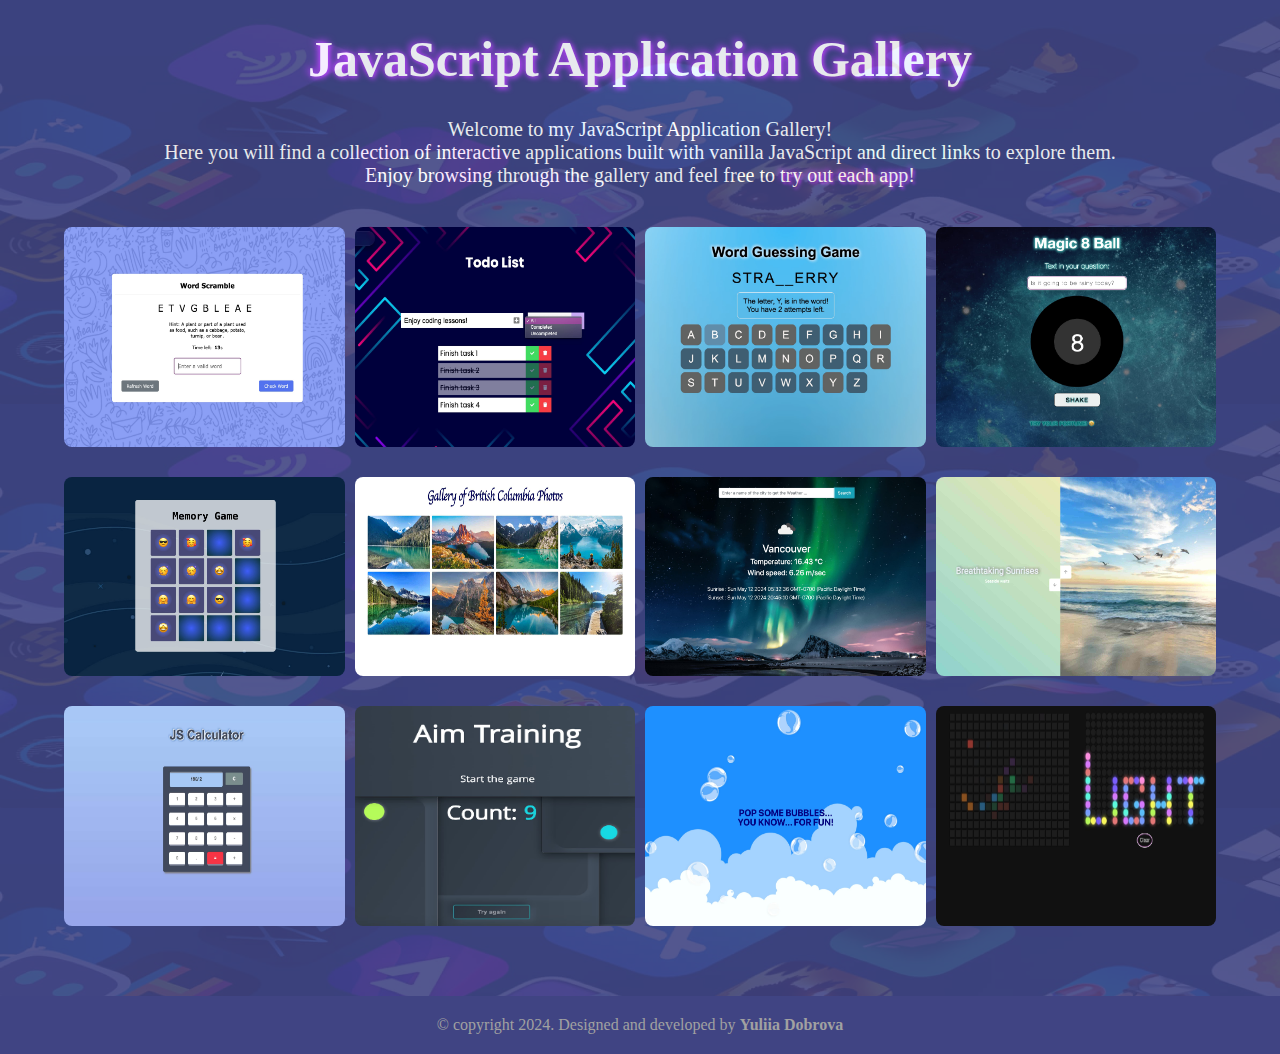
<file: index.html>
<!DOCTYPE html>
<html lang="en">
  <head>
    <meta charset="UTF-8" />
    <meta name="viewport" content="width=device-width, initial-scale=1.0" />
    <title>Small JS Apps</title>
    <link rel="shortcut icon" type="image/icon" href="./favicon.png" />
    <link rel="stylesheet" href="./style.css" />
  </head>

  <body>
    <div class="wrapper">
      <div class="main">
        <h1 class="main-title">JavaScript Application Gallery</h1>
        <p class="main-text">
          Welcome to my JavaScript Application Gallery! <br />Here you will find
          a collection of interactive applications built with vanilla JavaScript
          and direct links to explore them.<br />
          Enjoy browsing through the gallery and feel free to
          <span>try out each app!</span>
        </p>
        <div class="gallery-wrapper">
          <!-- figure-Scramble -->
          <figure class="card">
            <img src="./images/projects-gallery/scramble-game.jpg" />
            <figcaption>
              <h2>Scramble Game</h2>
              <p>
                Unscramble the mixed-up letters to reveal the correct word based
                on the provided hint.
              </p>
            </figcaption>
            <!-- <a
              href="https://dobrova-scramble-game.netlify.app"
              target="_blank"
            ></a> -->
            <a class="navigation-link" href="/scramble/scramble.html"></a>
          </figure>

          <!-- figure-ToDo -->
          <figure class="card">
            <img src="./images/projects-gallery/todo.jpg" />
            <figcaption>
              <h2>ToDo List</h2>
              <p>With a simple tap, add your tasks and set reminders.</p>
            </figcaption>
            <!-- <a
              href="https://dobrova-todo-list.netlify.app/"
              target="_blank"
            ></a> -->
            <a class="navigation-link" href="/todo/todo.html"></a>
          </figure>

          <!-- figure-Guess Word -->
          <figure class="card">
            <img src="./images/projects-gallery/guess.jpg" />
            <figcaption>
              <h2>Word Guess</h2>
              <p>Try and guess the hidden word just in 7 attempts!</p>
            </figcaption>
            <!-- <a
              href="https://dobrova-word-guess.netlify.app"
              target="_blank"
            ></a> -->
            <a class="navigation-link" href="/word-guess/word-guess.html"></a>
          </figure>

          <!-- figure-Magic Ball-->
          <figure class="card">
            <img src="./images/projects-gallery/fortune-ball.jpg" />
            <figcaption>
              <h2>Magic Ball</h2>
              <p>
                Ask any question and get mystical responses to your queries.
              </p>
            </figcaption>
            <!-- <a
            href="https://fortune-magic-ball.netlify.app"
            target="_blank"
            ></a> -->
            <a class="navigation-link" href="/ball/ball.html"></a>
          </figure>

          <!-- figure-Memory Game-->
          <figure class="card">
            <img src="./images/projects-gallery/memory-game.jpg" />
            <figcaption>
              <h2>Memory Game</h2>
              <p>
                Sharpen your memory skills matching pairs of cards with emojis
                by clicking and uncovering them on the screen.
              </p>
            </figcaption>
            <!-- <a
              href="https://dobrova-memory-card.netlify.app/"
              target="_blank"
            ></a> -->
            <a class="navigation-link" href="/memory/memory.html"></a>
          </figure>

          <!-- figure-Image Search-->
          <figure class="card">
            <img src="./images/projects-gallery/pictures-gallery.jpg" />
            <figcaption>
              <h2>Image gallery</h2>
              <p>Gallery with modal window and side arrows to navigate.</p>
            </figcaption>
            <a href="https://image-gallery-bc.netlify.app" target="_blank"></a>
          </figure>

          <!-- figure-Weather -->
          <figure class="card">
            <img src="./images/projects-gallery/weather.jpg" />
            <figcaption>
              <h2>Weather Widget</h2>
              <p>
                Stay updated with real-time weather conditions and forecasts.
              </p>
            </figcaption>
            <a
              href="https://dobrova-weather-info-app.netlify.app"
              target="_blank"
            ></a>
          </figure>

          <!-- figure-Slider -->
          <figure class="card">
            <img src="./images/projects-gallery/slider.jpg" />
            <figcaption>
              <h2>Image slider</h2>
              <p>Slider of sea pictures with the arrows to navigate.</p>
            </figcaption>
            <a href="https://sea-slider.netlify.app/" target="_blank"></a>
          </figure>

          <!-- figure-Calculator -->
          <figure class="card">
            <img src="./images/projects-gallery/calculator.jpg" />
            <figcaption>
              <h2>JS Calculator</h2>
              <p>Perform math operations effortlessly & fast.</p>
            </figcaption>
            <a
              href="https://dobrova-js-calculator.netlify.app/"
              target="_blank"
            ></a>
          </figure>

          <!-- figure-Aim Game-->
          <figure class="card">
            <img src="./images/projects-gallery/aim-game.jpg" />
            <figcaption>
              <h2>Aim Game</h2>
              <p>
                Test your reflexes clicking on dots, which appear on the screen
                and aim for the highest score.
              </p>
            </figcaption>
            <a href="https://aim-game-circles.netlify.app" target="_blank"></a>
          </figure>

          <!-- figure-Bubbles -->
          <figure class="card">
            <img src="./images/projects-gallery/bubbles.jpg" />
            <figcaption>
              <h2>Bubbles POP</h2>
              <p>Animation that allows to pop random bubbles.</p>
            </figcaption>
            <a
              href="https://bubbles-pop-in-clouds.netlify.app"
              target="_blank"
            ></a>
          </figure>

          <!-- figure-Light Boards-->
          <figure class="card">
            <img src="./images/projects-gallery/light-boards.jpg" />
            <figcaption>
              <h2>Light Boards</h2>
              <p>
                Random lights appear and disappear, allowing you to draw
                luminous pictures.
              </p>
            </figcaption>
            <a href="https://magic-boards.netlify.app" target="_blank"></a>
          </figure>
        </div>
      </div>
    </div>

    <!--footer-->
    <div class="footer-wrapper">
      <span class="footer-text">
        &copy; copyright 2024. Designed and developed by

        <a
          href="https://www.linkedin.com/in/yuliia-dobrova/"
          target="_blank"
          class="footer-link"
        >
          Yuliia Dobrova
        </a>
      </span>
    </div>

    <script src="./app.js"></script>
  </body>
</html>
</file>
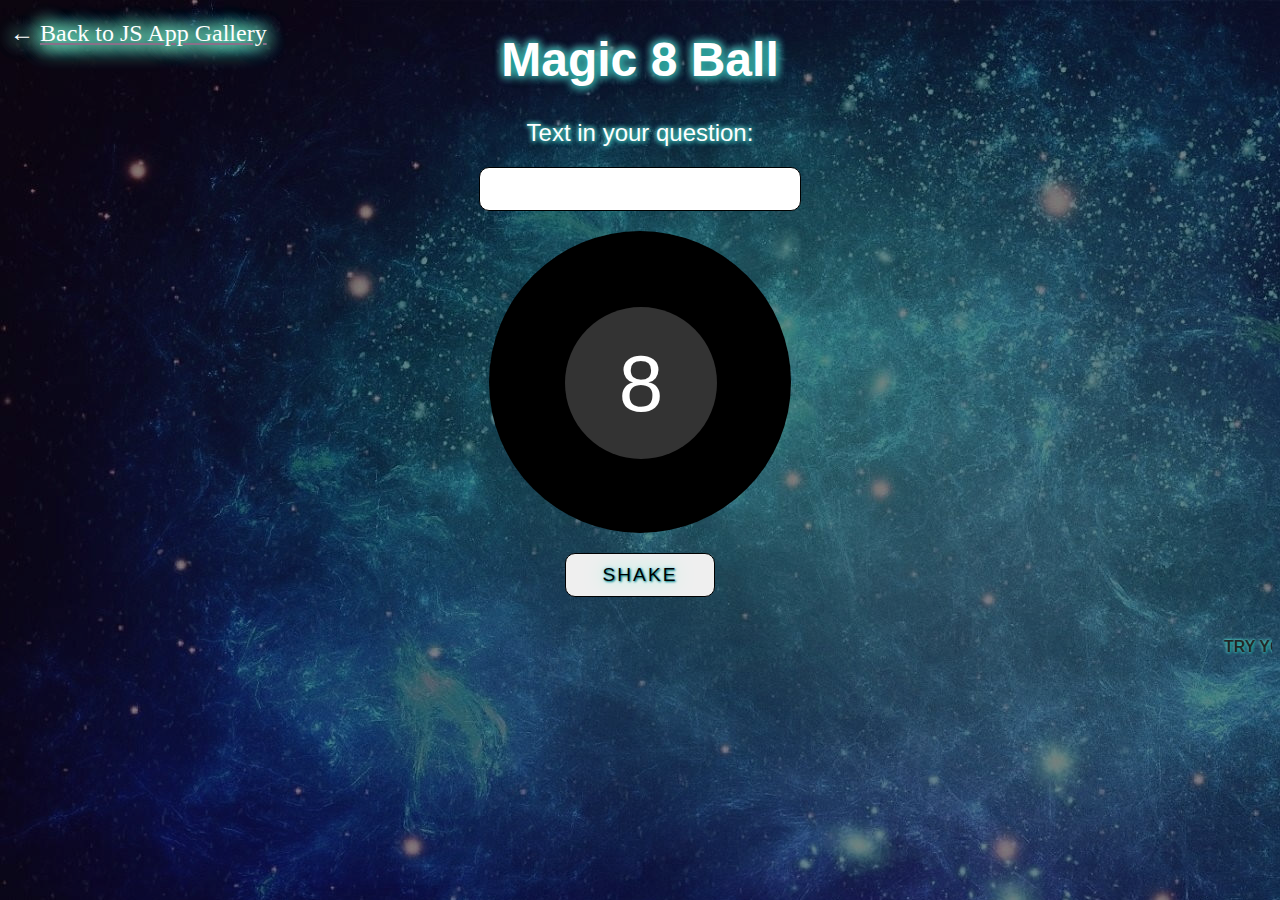
<file: ball/ball.html>
<!DOCTYPE html>
<html>
  <head>
    <meta charset="utf-8" />
    <link rel="icon" href="favicon.ico" />
    <meta name="viewport" content="width=device-width" />
    <title>Magic 8 Ball</title>
    <link href="./ball-style.css" rel="stylesheet" type="text/css" />
  </head>

  <body>
    <div class="btn-wrapper">
      <div class="navigation-main-btn">
        <a href="../index.html">
          <p class="back-link">Back to JS App Gallery</p>
        </a>
      </div>
    </div>
    <div class="layer">
      <h1>Magic 8 Ball</h1>
      <p class="question">Text in your question:</p>
      <input id="input" />
      <div class="eight-ball">
        <div class="answer">
          <p id="eight">8</p>
          <p id="answer"></p>
        </div>
      </div>
      <button id="button">Shake</button>

      <p>
        <marquee class="running-string" direction="left" behavior="scroll">
          <span>TRY YOUR FORTUNE! 🤩</span>
        </marquee>
      </p>
    </div>
    <script src="./ball-script.js"></script>
  </body>
</html>
</file>
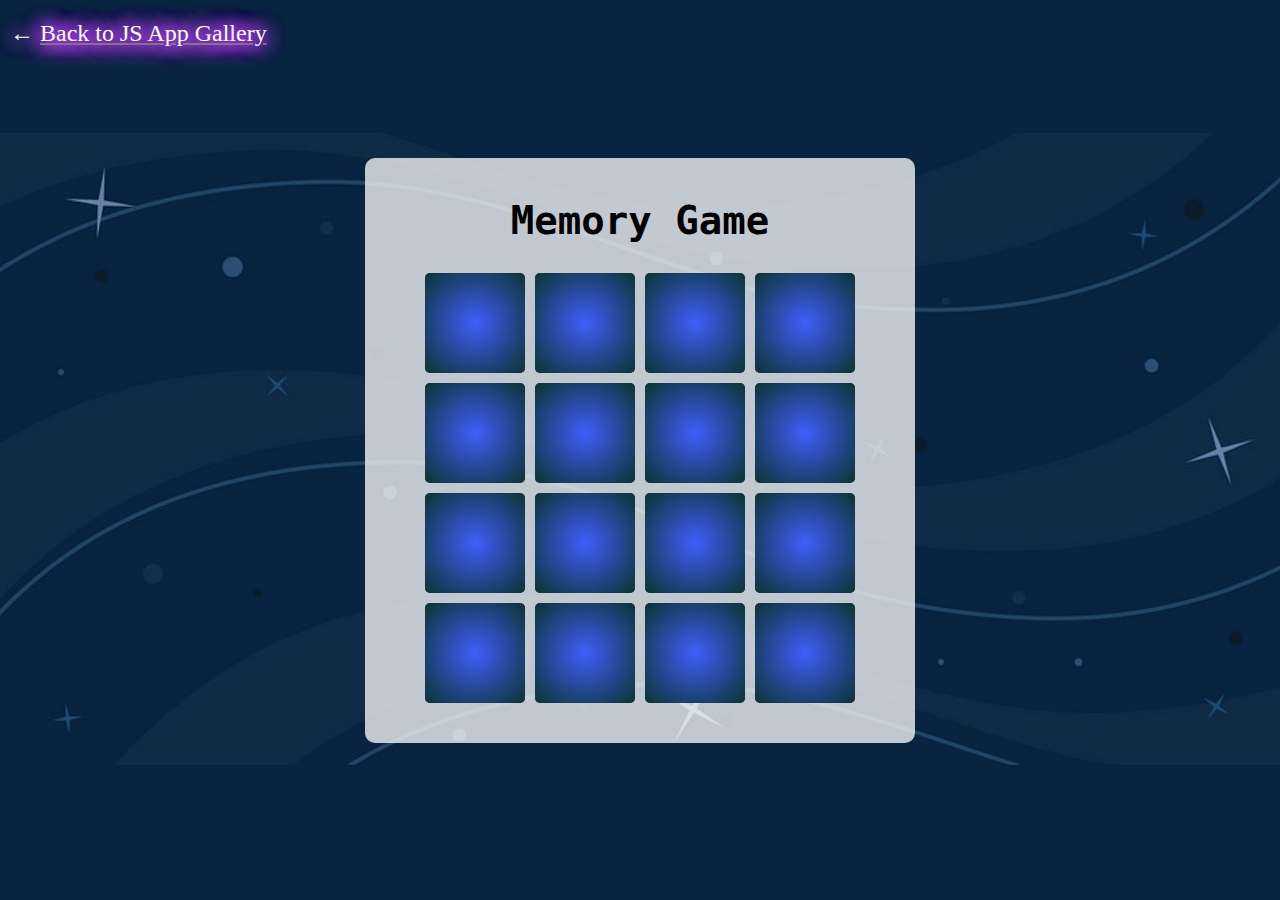
<file: memory/memory.html>
<!DOCTYPE html>
<html lang="en">
  <head>
    <meta charset="UTF-8" />
    <meta name="viewport" content="width=device-width, initial-scale=1.0" />
    <title>Memory Game</title>
    <link rel="shortcut icon" type="image/icon" href="./favicon.png" />
    <link rel="stylesheet" href="./memory-style.css" />
  </head>
  <body>
    <div class="btn-wrapper">
      <div class="navigation-main-btn">
        <a href="../index.html">
          <p class="back-link">Back to JS App Gallery</p>
        </a>
      </div>
    </div>
    <div class="container">
      <h2>Memory Game</h2>
      <div class="game"></div>
    </div>
  </body>
  <script src="./memory-script.js"></script>
</html>
</file>
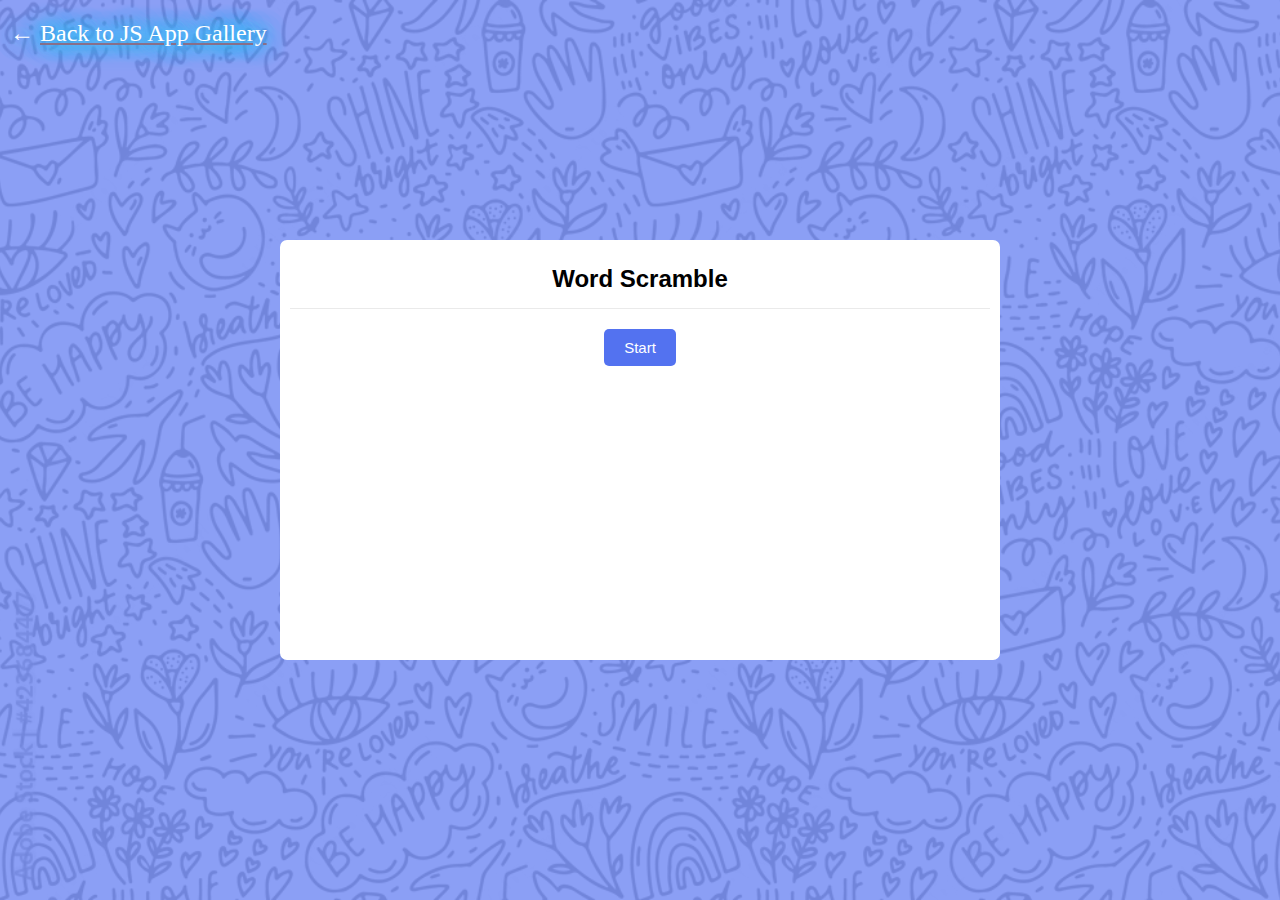
<file: scramble/scramble.html>
<!DOCTYPE html>
<html lang="en">
  <head>
    <meta charset="UTF-8" />
    <meta name="viewport" content="width=device-width, initial-scale=1.0" />
    <link rel="shortcut icon" type="image/icon" href="./favicon.png" />
    <link rel="stylesheet" href="./scramble-style.css" />
    <title>Word Scramble Game</title>
  </head>
  <body>
    <div class="wrapper">
      <div class="btn-wrapper">
        <div class="navigation-main-btn">
          <a href="../index.html">
            <p class="back-link">Back to JS App Gallery</p>
          </a>
        </div>
      </div>
      <div class="container">
        <h2>Word Scramble</h2>
        <div class="welcome">
          <div class="buttons">
            <button class="start-game">Start</button>
          </div>
        </div>
        <div class="content">
          <p class="word"></p>
          <div class="details">
            <p class="hint">Hint: <span></span></p>
            <p class="time">
              Time left: <span><b>30</b>s</span>
            </p>
          </div>
          <input type="text" placeholder="Enter a valid word" />
          <div class="buttons">
            <button class="refresh-word">Refresh Word</button>
            <button class="check-word">Check Word</button>
          </div>
        </div>
      </div>
    </div>
    <script src="./scramble-script.js"></script>
    <script src="./words.js"></script>
  </body>
</html>
</file>
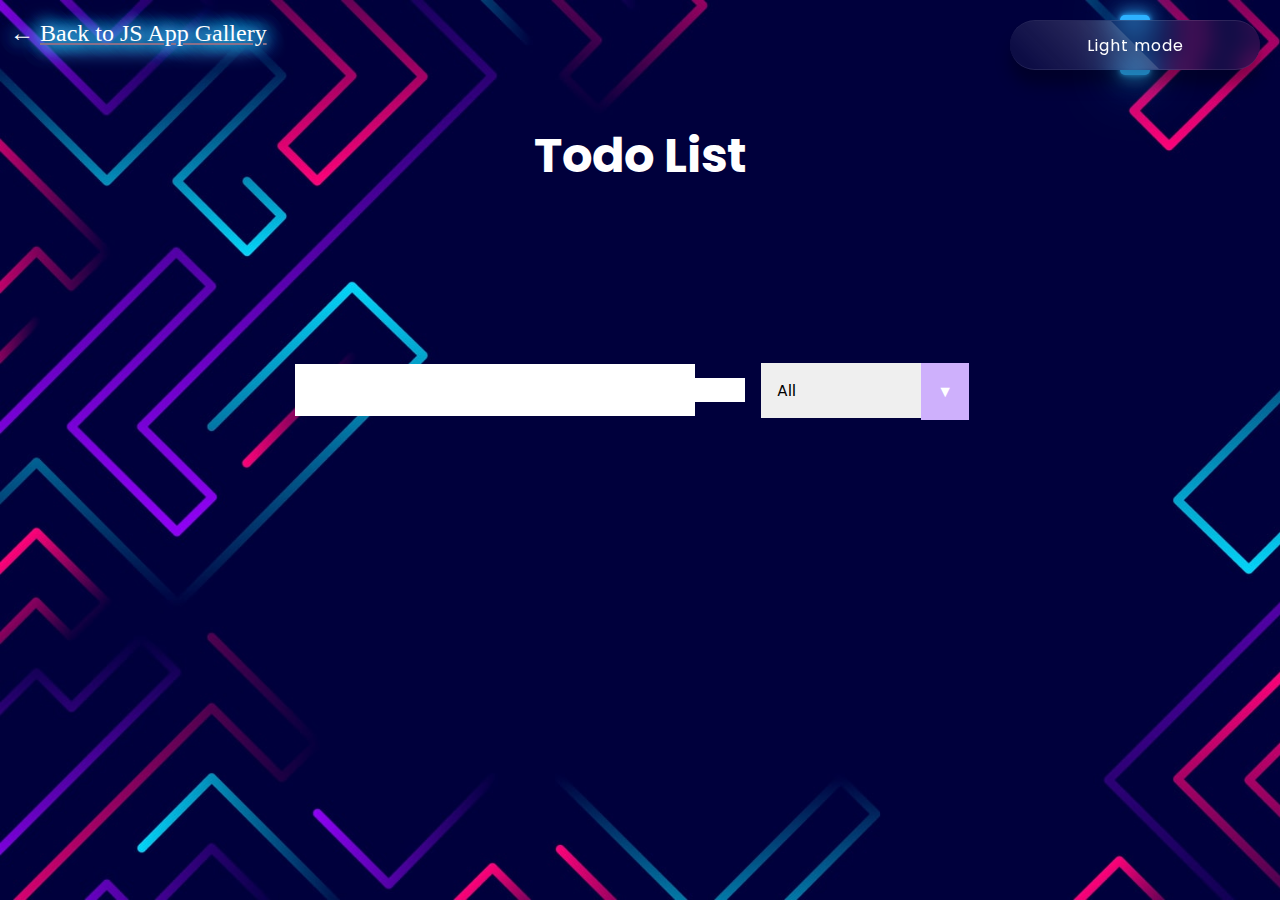
<file: todo/todo.html>
<!DOCTYPE html>
<html lang="en">
  <head>
    <meta charset="UTF-8" />
    <meta name="viewport" content="width=device-width, initial-scale=1.0" />
    <title>ToDo List</title>
    <!-- Fonts -->
    <link
      href="https://fonts.googleapis.com/css2?family=Poppins:ital,wght@0,100;0,200;0,300;0,400;0,500;0,600;0,700;0,800;0,900;1,100;1,200;1,300;1,400;1,500;1,600;1,700;1,800;1,900&display=swap"
      rel="stylesheet"
    />
    <!-- Icons -->
    <link
      rel="stylesheet"
      href="https://cdnjs.cloudflare.com/ajax/libs/font-awesome/5.12.1/css/all.min.css"
      integrity="sha256-mmgLkCYLUQbXn0B1SRqzHar6dCnv9oZFPEC1g1cwlkk="
      crossorigin="anonymous"
    />
    <link rel="shortcut icon" type="image/icon" href="./favicon.png" />
    <!-- External CSS Link -->
    <link rel="stylesheet" href="./todo-styles.css" />
  </head>

  <body>
    <div id="page-container" class="page-container dark">
      <div class="btn-wrapper">
        <div class="navigation-main-btn">
          <a href="../index.html">
            <p class="back-link">Back to JS App Gallery</p>
          </a>
        </div>
        <!-- Switcher -->
        <div id="theme-switch" class="switch-container">
          <div class="btn"><a href="#" id="switch-text">Light mode</a></div>
        </div>
      </div>

      <!-- Header Text -->
      <header>
        <h1 id="heading">Todo List</h1>
      </header>

      <!-- Todo Form -->
      <form>
        <div class="input-wrapper">
          <input type="text" class="todo-input" />
          <button class="todo-button" type="submit">
            <i class="fas fa-plus-square"></i>
          </button>
        </div>
        <div class="select">
          <select name="todos" class="filter-todo">
            <option value="all">All</option>
            <option value="completed">Completed</option>
            <option value="uncompleted">Uncompleted</option>
          </select>
        </div>
      </form>

      <!-- List of To-dos -->
      <div class="todo-container">
        <ul class="todo-list"></ul>
      </div>
    </div>

    <!-- <script src="script.js"></script> -->
    <script src="./todo-script.js"></script>
  </body>
</html>

<!-- Browse Fonts - Google Fonts -->
<!-- Find Icons with the Perfect Look & Feel | Font Awesome -->
<!-- https://fontawesome.com/v5/search?q=check&o=r -->
<!-- “▼” U+25BC Black Down-Pointing Triangle Unicode Character (compart.com) -->
</file>
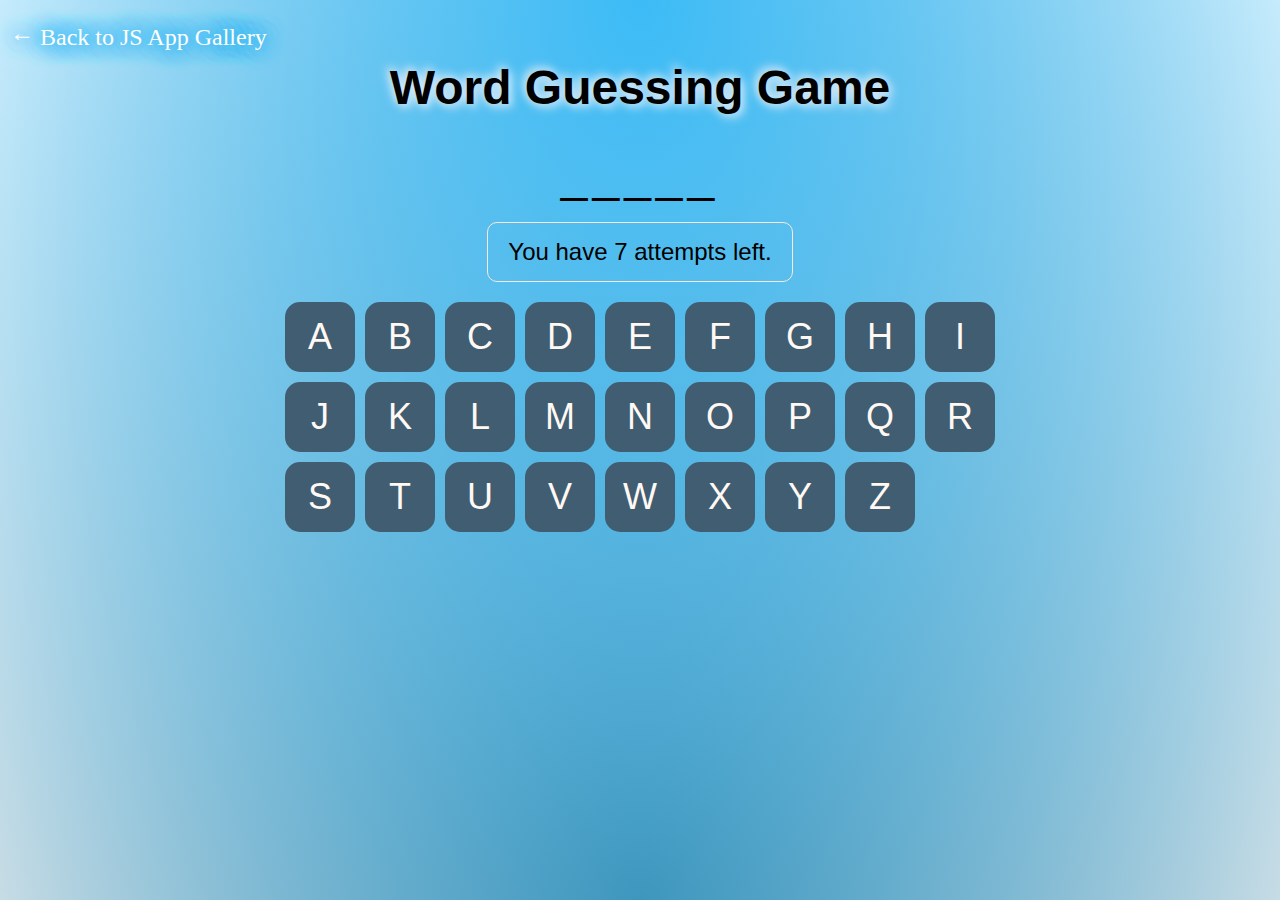
<file: word-guess/word-guess.html>
<!DOCTYPE html>
<html lang="en">
  <head>
    <meta charset="UTF-8" />
    <meta name="viewport" content="width=device-width, initial-scale=1.0" />
    <title>Word Guessing Game</title>
    <link
      rel="shortcut icon"
      type="image/icon"
      href="/word-guess/favicon.png"
    />
    <link rel="stylesheet" href=".//word-guess-style.css" />
  </head>
  <body>
    <div class="btn-wrapper">
      <div class="navigation-main-btn">
        <a href="../index.html">
          <p class="back-link">Back to JS App Gallery</p>
        </a>
      </div>
    </div>
    <div class="game-area">
      <h1 class="title">Word Guessing Game</h1>
      <div class="word-div"></div>
      <div class="attempts"></div>
      <button id="retry-button" style="display: none">Retry</button>
      <div class="keyboard"></div>
    </div>
    <script src="./word-guess-script.js"></script>
  </body>
</html>
</file>
<file: style.css>
@import url(https://fonts.googleapis.com/css?family=Raleway:400,500,800);
* {
  padding: 0;
  margin: 0;
  box-sizing: border-box;
}

.navigation {
  display: flex;
}

.navigation-link {
  cursor: pointer;
  color: rgba(0, 6, 90, 0.75);
}
/* ---------------- */

.wrapper {
  position: relative;
  width: 100%;
  height: 100%;
  min-height: 100vh;
  background-color: rgba(0, 6, 90, 0.75);
}

.wrapper:before {
  content: " ";
  display: block;
  position: absolute;
  left: 0;
  top: 0;
  width: 100%;
  height: 100%;
  opacity: 0.1;
  background-image: url("./images/bg/apps.jpg");
  background-repeat: repeat;
  background-position: 50% 0;
  background-size: contain;
}

.main {
  width: 100%;
  flex-direction: column;
  display: flex;
  align-items: center;
  justify-content: center;
  padding: 20px 0px 60px 0px;
}

.main-title {
  margin: 10px 0px 30px 0px;
  font-family: cursive;
  color: #ffffff;
  font-size: 26px;
  text-align: center;
  text-shadow: 2px 2px 5px #bd44ff, -2px -2px 7px #bd44ff;
}
@media (min-width: 1000px) {
  .main-title {
    font-size: 50px;
  }
}

.main-text {
  font-family: cursive;
  font-size: 15px;
  margin-left: 20px;
  margin-right: 20px;
  margin-bottom: 30px;
  text-align: center;
  color: #ffffff;
}
@media (min-width: 1000px) {
  .main-text {
    font-size: 20px;
    margin-left: 60px;
    margin-right: 60px;
  }
}

.main-text span {
  text-shadow: 2px 2px 3px #bd44ff, -2px -2px 5px #bd44ff;
}

.gallery-wrapper {
  display: grid;
  width: 90%;
  grid-template-columns: repeat(4, 1fr);
  grid-gap: 10px;
  justify-items: center;
}

@media (max-width: 950px) {
  .gallery-wrapper {
    grid-template-columns: repeat(2, 1fr);
  }
}

@media (max-width: 550px) {
  .gallery-wrapper {
    grid-template-columns: repeat(1, 1fr);
  }
}

figure.card {
  font-family: "Raleway", Arial, sans-serif;
  color: #fff;
  position: relative;
  overflow: hidden;
  margin: 10px;
  min-width: 220px;
  max-width: 300px;
  max-height: 220px;
  width: 100%;
  background: #ffffff;
  color: #000000;
  text-align: center;
  border-radius: 8px;
}
figure.card * {
  -webkit-box-sizing: border-box;
  box-sizing: border-box;
  -webkit-transition: all 0.6s ease;
  transition: all 0.6s ease;
}
figure.card img {
  opacity: 1;
  width: 100%;
  height: 100%;
  -webkit-transition: opacity 0.35s;
  transition: opacity 0.35s;
}
figure.card figcaption {
  position: absolute;
  bottom: 0;
  left: 0;
  width: 100%;
  height: 100%;
}
figure.card h2,
figure.card p {
  margin: 0;
  position: absolute;
  width: 100%;
  left: 0;
  opacity: 0;
}
figure.card h2 {
  padding: 0 30px;
  display: inline-block;
  font-weight: 400;
  text-transform: uppercase;
  bottom: 50%;
  -webkit-transform: translate3d(0%, -100%, 0);
  transform: translate3d(0%, -100%, 0);
}
figure.card h2 span {
  font-weight: 400;
}
figure.card p {
  margin-top: 10px;
  top: 50%;
  padding: 0 50px;
  font-size: 0.8em;
  font-weight: 500;
  -webkit-transform: translate3d(0%, 100%, 0);
  transform: translate3d(0%, 100%, 0);
}
figure.card a {
  left: 0;
  right: 0;
  top: 0;
  bottom: 0;
  position: absolute;
}
figure.card:hover img,
figure.card.hover img {
  opacity: 0.2;
  -webkit-filter: grayscale(50%);
  filter: grayscale(50%);
}
figure.card:hover figcaption h2,
figure.card.hover figcaption h2,
figure.card:hover figcaption p,
figure.card.hover figcaption p {
  -webkit-transform: translate3d(0%, 0%, 0);
  transform: translate3d(0%, 0%, 0);
}
figure.card:hover figcaption h2,
figure.card.hover figcaption h2 {
  opacity: 0.9;
}
figure.card:hover figcaption p,
figure.card.hover figcaption p {
  opacity: 0.7;
}

.footer-wrapper {
  background-color: rgba(0, 6, 90, 0.75);
  display: flex;
  flex-direction: row;
  justify-content: center;
  align-items: center;
  padding: 20px;
  color: #a1a1a1;
}

.footer-text {
  width: 250px;
  text-align: center;
}
@media (min-width: 1000px) {
  .footer-text {
    width: 1000px;
  }
}
.footer-link {
  z-index: 999;
  text-decoration: none;
  color: #a1a1a1;
  font-weight: 700;
}
.footer-link:hover {
  color: #ffffff;
  cursor: pointer;
}
</file>
<file: ball/ball-style.css>
body {
  background-image: linear-gradient(rgba(0, 0, 0, 0.45), rgba(0, 0, 0, 0.45)),
    url("./blue-galaxy.jpg");
  text-align: center;
  font-family: "Helvetica Neue", arial;
  font-weight: 100;
}

/* ==========BACK=========== */
.btn-wrapper {
  position: absolute;
  top: 0;
  left: 0;
}

.navigation-main-btn {
  cursor: pointer;
  text-decoration: none;
}
.navigation-main-btn a {
  text-decoration: none;
}
.navigation-main-btn a:hover {
  color: rgb(137, 111, 137);
  text-decoration: underline;
}

.back-link {
  padding-top: 20px;
  padding-left: 40px;
  font-family: cursive;
  color: #ffffff;
  font-size: 18px;
  text-align: left;
  text-decoration: none;
  text-shadow: 0 0 20px aquamarine, 1px 1px 20px aquamarine,
    2px 2px 20px aquamarine, -1px -1px 20px aquamarine,
    -2px -2px 20px aquamarine;
  animation: textShadow 2500ms infinite alternate;
}

.back-link::before {
  content: "←";
  position: absolute;
  top: 20px;
  left: 10px;
}

@keyframes textShadow {
  from {
    text-shadow: 2px 2px 10px aquamarine, -2px -2px 10px aquamarine;
  }
  to {
    text-shadow: 0 0 20px #bd44ff, 1px 1px 20px #bd44ff, 2px 2px 20px #bd44ff,
      -1px -1px 20px #bd44ff, -2px -2px 20px #bd44ff;
  }
}

@media (min-width: 1000px) {
  .back-link {
    font-size: 24px;
  }
}

/* ========================= */

h1 {
  font-weight: 900;
  font-size: 3em;
  color: white;
  text-shadow: 1px 1px 0.2em teal, 0 0 0.2em aquamarine, 0 0 0.2em #60c1e5;
}

p {
  margin: 0;
}
.question {
  color: white;
  font-size: 24px;
  font-weight: 300;
  text-shadow: 1px 1px 0.2em teal, 0 0 0.2em aquamarine, 0 0 0.2em #60c1e5;
}

div.eight-ball,
div.answer {
  border: 1px solid transparent;
}

div.eight-ball {
  background-color: black;
  border-radius: 50%;
  width: 300px;
  height: 300px;
  margin: 0 auto;
  font-weight: 400;
}

div.answer {
  background-color: #333;
  border-radius: 50%;
  width: 50%;
  height: 50%;
  margin: 25%;
}

p#eight {
  font-size: 5rem;
  margin: 20% auto;
  color: white;
}
p#answer {
  color: white;
  text-shadow: 1px 1px 2px teal, 0 0 1em aquamarine, 0 0 0.2em #60c1e5;

  padding: 20px;
  letter-spacing: 2px;
}

button,
input {
  margin: 20px;
  padding: 10px;
  width: 300px;
  border: 1px solid black;
  border-radius: 10px;
  cursor: text;
  font-size: 1.2em;
  font-family: "Helvetica Neue", arial;
  font-weight: 100;
  letter-spacing: 2px;
}

button {
  transition: 0.5s font-size;
  cursor: pointer;
  width: 150px;
  font-weight: 400;
  text-shadow: 1px 1px 2px teal, 0 0 1em aquamarine, 0 0 0.2em #60c1e5;
  text-transform: uppercase;
}

button:hover {
  font-weight: 700;
  background-color: teal;
  color: white;
}

.running-string {
  color: #242424;
  font-size: 16px;
  font-weight: 600;
  margin-top: 20px;
  text-shadow: 1px 1px 0.2em teal, 0 0 0.2em aquamarine, 0 0 0.2em #60c1e5;

  transition: color 0.5s ease-in-out;
  animation-name: changeRunColor;
  animation-duration: 2000ms;
  animation-timing-function: linear;
  animation-iteration-count: infinite;
  animation-direction: alternate;
}

@keyframes changeRunColor {
  0% {
    padding-top: 0px;
    color: black;
    text-shadow: transparent;
    font-size: 16px;
  }

  50% {
    padding-top: 5px;
    color: teal;
    text-shadow: white;
    font-size: 18px;
  }

  100% {
    padding-top: 0px;
    color: black;
    text-shadow: transparent;
    font-size: 16px;
  }
}
</file>
<file: memory/memory-style.css>
* {
  margin: 0;
  padding: 0;
  box-sizing: border-box;
  font-family: monospace;
}

body {
  position: relative;
  display: flex;
  justify-content: center;
  align-items: center;
  min-height: 100vh;
  background: linear-gradient(rgba(31, 29, 88, 0.9), rgba(55, 0, 255, 0.6));
  background-image: url(./bg-min.png);
  background-size: contain;
  background-repeat: repeat;
}

@media (min-width: 700px) {
  body {
    background-size: cover;
    background-repeat: repeat;
  }
}

/* ==========BACK=========== */
.btn-wrapper {
  position: absolute;
  top: 0;
  left: 0;
  /* display: flex; */
  /* justify-content: space-between; */
  /* margin-bottom: 30px; */
}

.navigation-main-btn {
  cursor: pointer;
  text-decoration: none;
}
.navigation-main-btn a:hover {
  color: rgb(137, 111, 137);
}

.back-link {
  padding-top: 20px;
  padding-left: 40px;
  font-family: cursive;
  color: #ffffff;
  font-size: 18px;
  text-align: left;
  text-decoration: none;
  text-shadow: 0 0 20px #bd44ff, 1px 1px 20px #bd44ff, 2px 2px 20px #bd44ff,
    -1px -1px 20px #bd44ff, -2px -2px 20px #bd44ff;
  animation: textShadow 5000ms infinite alternate;
}

.back-link::before {
  content: "←";
  position: absolute;
  top: 20px;
  left: 10px;
}

@keyframes textShadow {
  from {
    text-shadow: 2px 2px 10px #bd44ff, -2px -2px 10px #bd44ff;
  }
  to {
    text-shadow: 0 0 20px #bd44ff, 1px 1px 20px #bd44ff, 2px 2px 20px #bd44ff,
      -1px -1px 20px #bd44ff, -2px -2px 20px #bd44ff;
  }
}

@media (min-width: 1000px) {
  .back-link {
    font-size: 24px;
  }
}

/* ========================= */

.container {
  position: relative;
  display: flex;
  flex-direction: column;
  justify-content: center;
  align-items: center;
  gap: 20px;
  background: rgba(255, 255, 255, 0.75);
  border-radius: 5px;
  padding: 20px 40px;
}

@media (min-width: 700px) {
  .container {
    gap: 30px;
    border-radius: 10px;
    padding: 40px 60px;
  }
}

h2 {
  font-size: 3em;
}

.game {
  width: 280px;
  height: 280px;
  display: flex;
  flex-wrap: wrap;
  gap: 5px;
  transform-style: preserve-3d;
  perspective: 500px;
}

@media (min-width: 700px) {
  .game {
    width: 430px;
    height: 430px;
    perspective: 500px;
    gap: 10px;
  }
}

.item {
  position: relative;
  width: 64px;
  height: 64px;
  display: flex;
  justify-content: center;
  align-items: center;
  font-size: 2.5em;
  background: radial-gradient(
    circle,
    rgba(63, 94, 251, 0.75) 0%,
    rgba(31, 29, 88, 0.75) 50%
  );
  border-radius: 5px;
  transform: rotateY(180deg);
  transition: 0.25s;
}

@media (min-width: 700px) {
  .item {
    width: 100px;
    height: 100px;
    font-size: 3em;
  }
}

.item.boxOpen {
  transform: rotateY(0deg);
}

.item::after {
  content: "";
  position: absolute;
  inset: 0;
  background: radial-gradient(
    circle,
    rgba(63, 94, 251, 1) 0%,
    rgb(11, 52, 50) 100%
  );
  border-radius: 5px;
  transition: 0.25s;
  transform: rotateY(0deg);
  backface-visibility: hidden;
}

.boxOpen:after,
.boxMatch:after {
  transform: rotateY(180deg);
}
</file>
<file: scramble/scramble-style.css>
* {
  margin: 0;
  padding: 0;
  font-family: Verdana, Geneva, Tahoma, sans-serif;
}

body {
  display: flex;
  align-items: center;
  justify-content: center;
  background: rgba(83, 114, 240, 0.75);
}

/* ==========BACK=========== */
.btn-wrapper {
  position: absolute;
  top: 0;
  left: 0;
}

.navigation-main-btn {
  cursor: pointer;
  text-decoration: none;
}
.navigation-main-btn a {
  text-decoration: none;
}
.navigation-main-btn a:hover {
  color: rgb(137, 111, 137);
  text-decoration: underline;
}

.back-link {
  padding-top: 20px;
  padding-left: 40px;
  font-family: cursive;
  color: #ffffff;
  font-size: 18px;
  text-align: left;
  text-decoration: none;
  text-shadow: 0 0 20px #3cbbf6, 1px 1px 20px #3cbbf6, 2px 2px 20px #3cbbf6,
    -1px -1px 20px #3cbbf6, -2px -2px 20px #3cbbf6;
  animation: textShadow 2500ms infinite alternate;
}

.back-link::before {
  content: "←";
  position: absolute;
  top: 20px;
  left: 10px;
}

@keyframes textShadow {
  from {
    text-shadow: 2px 2px 10px #3cbbf6, -2px -2px 10px #3cbbf6;
  }
  to {
    text-shadow: 0 0 20px #bd44ff, 1px 1px 20px #bd44ff, 2px 2px 20px #bd44ff,
      -1px -1px 20px #bd44ff, -2px -2px 20px #bd44ff;
  }
}

@media (min-width: 1000px) {
  .back-link {
    font-size: 24px;
  }
}

@media (min-width: 1000px) {
  .back-link {
    font-size: 24px;
  }
}

/* ========================= */

.wrapper {
  position: relative;
  width: 100vw;
  height: 100vh;
  display: flex;
}

.wrapper:before {
  content: " ";
  display: block;
  position: absolute;
  left: 0;
  top: 0;
  width: 100%;
  height: 100%;
  opacity: 0.1;
  background-image: url("./bg.jpg");
  background-repeat: no-repeat;
  background-position: 50% 0;
  background-size: cover;
}

.container {
  position: relative;
  /* width: 500px; */
  border-radius: 7px;
  background: #ffffff;
  padding: 10px;
  margin: auto;
  width: 300px;
}
@media (min-width: 800px) {
  .container {
    width: 700px;
    min-height: 400px;
  }
}

h2 {
  padding: 15px;
  border-bottom: 1px solid #eaeaea;
  text-align: center;
}

.content {
  margin: 25px;
  visibility: hidden;
}
.word {
  margin: auto;
  text-transform: uppercase;
  text-align: center;
  letter-spacing: 10px;
  font-size: 24px;
}
@media (min-width: 800px) {
  .word {
    letter-spacing: 20px;
    font-size: 33px;
  }
}
.details {
  margin: 25px auto;
  width: 230px;
  text-align: center;
}
@media (min-width: 800px) {
  .details {
    width: 300px;
  }
}

.time {
  margin-top: 20px;
}
input {
  padding: 15px;
  font-size: 18px;
  border-radius: 5px;
  display: block;
  margin: auto;
}

.buttons {
  display: flex;
  justify-content: space-between;
  margin-top: 20px;
}

button {
  border: none;
  color: white;
  cursor: pointer;
  padding: 10px 10px;
  font-size: 15px;
  border-radius: 5px;
}
@media (min-width: 800px) {
  button {
    padding: 10px 20px;
  }
}

.start-game {
  margin: 0 auto;
}
.refresh-word {
  background-color: #6c757d;
}
.refresh-word:hover {
  background-color: #5f666d;
}

.check-word,
.start-game {
  background-color: #5372f0;
}
.check-word:hover,
.start-game:hover {
  background-color: #2c52ed;
}
</file>
<file: todo/todo-styles.css>
@import url("https://fonts.googleapis.com/css2?family=Poppins:wght@400;500;600;700;800;900&family=Roboto:wght@400;500;700&display=swap");

/* General Styling */
* {
  margin: 0;
  padding: 0;
  box-sizing: border-box;
}

body {
  font-family: "Poppins", sans-serif;
}

/* ==========BACK=========== */
.btn-wrapper {
  display: flex;
  justify-content: space-between;
  margin-bottom: 30px;
}
.navigation-main-btn {
  cursor: pointer;
  text-decoration: none;
}
.navigation-main-btn a:hover {
  color: rgb(137, 111, 137);
}

.back-link {
  padding-top: 20px;
  padding-left: 40px;
  font-family: cursive;
  color: #ffffff;
  font-size: 18px;
  text-align: left;
  text-decoration: none;
  text-shadow: 0 0 20px #3cbbf6, 1px 1px 20px #3cbbf6, 2px 2px 20px #3cbbf6,
    -1px -1px 20px #3cbbf6, -2px -2px 20px #3cbbf6;
  animation: textShadow 2500ms infinite alternate;
}

.back-link::before {
  content: "←";
  position: absolute;
  top: 20px;
  left: 10px;
}

@keyframes textShadow {
  from {
    text-shadow: 2px 2px 10px #3cbbf6, -2px -2px 10px #3cbbf6;
  }
  to {
    text-shadow: 0 0 20px #bd44ff, 1px 1px 20px #bd44ff, 2px 2px 20px #bd44ff,
      -1px -1px 20px #bd44ff, -2px -2px 20px #bd44ff;
  }
}

@media (min-width: 1000px) {
  .back-link {
    font-size: 24px;
  }
}

@media (min-width: 1000px) {
  .back-link {
    font-size: 24px;
  }
}

/* ========================= */

/* -------PAGE--------- */
.page-container {
  min-height: 100vh;
  min-width: 100vw;
  padding-bottom: 70px;
  background-repeat: no-repeat;
  background-size: cover;
}

.page-container.dark {
  background-image: url(./dark-bg.jpg);
  color: white;
}
.page-container.light {
  background-image: url(./light-bg.png);
  color: midnightblue;
}

/* Header */
header {
  text-align: center;
  font-size: 1.5rem; /* h1 size will be 1.5x bigger than default */
}
.shadow {
  text-shadow: 3px 3px 7px #fff, -3px -3px 7px #fff, -1px -1px 15px #2db2ff,
    1px 1px 15px #2db2ff;
}

header,
form {
  min-height: 20vh;
  display: flex;
  flex-direction: column;
  /* justify-content: center; */
  /* align-items: center; */
}

@media screen and (min-width: 1200px) {
  form {
    display: flex;
    flex-direction: row;
    justify-content: center;
    align-items: center;
  }
}

/* Form */
form input,
form button {
  width: 18rem;
  padding: 0.75rem; /* add 0.75x of the font size as padding */
  font-size: 1.5rem; /* default size x1.5 */
  border: none;
  background-color: white;
}
@media screen and (min-width: 1200px) {
  form input {
    width: 25rem;
  }
}

.input-wrapper {
  display: flex;
  justify-content: center;
  align-items: center;
}

form button {
  width: 50px;
  color: grey;
  cursor: pointer;
  transition: all 0.3s ease;
}

form button:hover {
  background-color: #2db2ff;
  color: white;
}

/* todo container */
.todo-container {
  display: flex;
  justify-content: center;
  align-items: center;
}

.todo-list {
  min-width: 30%;
  list-style: none;
}

.todo {
  margin: 0.5rem;
  background-color: white;
  color: black;
  font-size: 1.5rem;
  display: flex;
  justify-content: space-between;
  align-items: center;
  transition: all 0.5s ease;
}

.todo li {
  flex: 1;
}

/* Buttons */
.trash-btn,
.complete-btn {
  background-color: #f63c42;
  color: white;
  border: none;
  padding: 1rem;
  cursor: pointer;
  font-size: 1rem;
}
.trash-btn:hover {
  background-color: #c8292f;
}

.complete-btn {
  background-color: #40db61;
}
.complete-btn:hover {
  background-color: #30a94a;
}

.todo-item {
  padding: 0rem 0.5rem;
}

.fa-trash,
.fa-check {
  pointer-events: none;
}

.completed {
  text-decoration: line-through;
  opacity: 0.5;
}

.fall {
  transform: translateY(8rem) rotateZ(20deg);
  opacity: 0;
}

/* Selector */

/* reset the stylings of the select/dropdown */
select {
  appearance: none;
  outline: 0;
  box-shadow: none;
  border: 0 !important;
  background-image: none;
  font-family: "Poppins", sans-serif;
  cursor: pointer;
  width: 18rem;
  font-size: 1rem;
}
@media screen and (min-width: 1200px) {
  form select {
    width: 13rem;
  }
}

.filter-todo {
  padding: 1rem;
}

.select {
  position: relative;
  margin: 1rem;
}

/* Arrow */
.select::after {
  content: "\25BC";
  position: absolute;
  top: 0;
  right: 0;
  padding: 1rem;
  background-color: #ceb0fc;
  cursor: pointer;
  pointer-events: none;
}

/* Switch button */
.switch-container {
  display: flex;
  justify-content: center;
  padding-top: 20px;
  padding-right: 20px;
  margin-bottom: 20px;
  margin-left: 30px;
}
@media screen and (min-width: 1200px) {
  .switch-container {
    display: block;
  }
}

.switch-container .btn {
  position: relative;
  top: 0;
  left: 0;
  width: 150px;
  height: 50px;
  margin: 0;
  display: flex;
  justify-content: center;
  align-items: center;
}

@media screen and (min-width: 1200px) {
  .switch-container .btn {
    width: 250px;
  }
}

.switch-container .btn a {
  position: absolute;
  top: 0;
  left: 0;
  width: 100%;
  height: 100%;
  display: flex;
  justify-content: center;
  align-items: center;
  background: rgba(255, 255, 255, 0.05);
  box-shadow: 0 15px 15px rgba(0, 0, 0, 0.3);
  border-bottom: 1px solid rgba(255, 255, 255, 0.1);
  border-top: 1px solid rgba(255, 255, 255, 0.1);
  border-radius: 30px;
  padding: 10px;
  letter-spacing: 1px;
  text-decoration: none;
  overflow: hidden;
  color: #fff;
  font-weight: 400px;
  z-index: 1;
  transition: 0.5s;
  backdrop-filter: blur(15px);
}
.switch-container .btn:hover a {
  letter-spacing: 3px;
}
.switch-container .btn a::before {
  content: "";
  position: absolute;
  top: 0;
  left: 0;
  width: 50%;
  height: 100%;
  background: linear-gradient(to left, rgba(255, 255, 255, 0.15), transparent);
  transform: skewX(45deg) translate(0);
  transition: 0.5s;
  filter: blur(0px);
}
.switch-container .btn:hover a::before {
  transform: skewX(45deg) translate(200px);
}
.switch-container .btn::before {
  content: "";
  position: absolute;
  left: 50%;
  transform: translatex(-50%);
  bottom: -5px;
  width: 30px;
  height: 10px;
  background: #f00;
  border-radius: 10px;
  transition: 0.5s;
  transition-delay: 0.5;
}
.switch-container .btn:hover::before /*lightup button*/ {
  bottom: 0;
  height: 50%;
  width: 80%;
  border-radius: 30px;
}

.switch-container .btn::after {
  content: "";
  position: absolute;
  left: 50%;
  transform: translatex(-50%);
  top: -5px;
  width: 30px;
  height: 10px;
  background: #f00;
  border-radius: 10px;
  transition: 0.5s;
  transition-delay: 0.5;
}
.switch-container .btn:hover::after /*lightup button*/ {
  top: 0;
  height: 50%;
  width: 80%;
  border-radius: 30px;
}

.switch-container .btn::before,
.switch-container .btn::after {
  background: #2db2ff;
  box-shadow: 0 0 5px #2db2ff, 0 0 15px #2db2ff, 0 0 30px #2db2ff,
    0 0 60px #2db2ff;
}
</file>
<file: word-guess/word-guess-style.css>
/* Root Styling */
:root {
  font-size: 1.5em;
}

/* General Styling */
body {
  min-height: 100vh;
  font-family: Arial, sans-serif;
  margin: 0;
  padding: 0;
  /* background: radial-gradient(closest-side, #3f87a6, #ebf8e1, #3cbbf6); */
  background: radial-gradient(ellipse at top, #3cbbf6, transparent),
    radial-gradient(ellipse at bottom, #3f87a6, transparent);
}

/* ==========BACK=========== */
.btn-wrapper {
  position: absolute;
  top: 0;
  left: 0;
}

.navigation-main-btn {
  cursor: pointer;
  text-decoration: none;
}
.navigation-main-btn a {
  text-decoration: none;
}
.navigation-main-btn a:hover {
  color: rgb(137, 111, 137);
  text-decoration: underline;
}

.back-link {
  padding-top: 0px;
  padding-left: 40px;
  font-family: cursive;
  color: #ffffff;
  font-size: 18px;
  text-align: left;
  text-decoration: none;
  text-shadow: 0 0 20px #3cbbf6, 1px 1px 20px #3cbbf6, 2px 2px 20px #3cbbf6,
    -1px -1px 20px #3cbbf6, -2px -2px 20px #3cbbf6;
  animation: textShadow 2500ms infinite alternate;
}

.back-link::before {
  content: "←";
  position: absolute;
  top: 20px;
  left: 10px;
}

@keyframes textShadow {
  from {
    text-shadow: 2px 2px 10px #3cbbf6, -2px -2px 10px #3cbbf6;
  }
  to {
    text-shadow: 0 0 20px #bd44ff, 1px 1px 20px #bd44ff, 2px 2px 20px #bd44ff,
      -1px -1px 20px #bd44ff, -2px -2px 20px #bd44ff;
  }
}

@media (min-width: 1000px) {
  .back-link {
    font-size: 24px;
  }
}

/* ========================= */

/* Game Area */
.game-area {
  display: flex;
  flex-direction: column;
  justify-content: center;
  align-items: center;
}

.title {
  margin-top: 60px;
  text-shadow: 3px 3px 10px #e1edf8, -3px -3px 10px #e1edf8;
}

.word-div {
  font-size: 2em;
  margin-bottom: 20px;
  text-align: center;
  letter-spacing: 5px;
}

.attempts {
  display: flex;
  padding: 15px 20px;
  border: 1px solid #f7e7dc;
  display: inline-block;
  margin-bottom: 20px;
  border-radius: 10px;
  text-align: center;
}

/* Retry Button */
#retry-button {
  background-color: #497396;
  border: none;
  color: #fff8f3;
  padding: 15px 32px;
  text-align: center;
  text-decoration: none;
  font-size: 1em;
  margin-bottom: 20px;
  cursor: pointer;
  border-radius: 15px;
}

#retry-button:hover {
  background-color: #215c8c;
}

/* Custom Letter Buttons */
.keyboard {
  display: grid;
  grid-template-columns: repeat(9, 1fr);
  gap: 10px;
  padding-bottom: 30px;
}

.letter {
  font-size: 1.5em;
  width: 70px;
  height: 70px;
  padding: 5px 10px;
  background-color: #405d72;
  color: #fff8f3;
  border: none;
  cursor: pointer;
  transition: all 0.125s ease;
  border-radius: 15px;
}

.letter:hover {
  filter: brightness(150%);
}

.letter:disabled {
  background-color: #616362;
}

/* Media Queries */
@media screen and (max-width: 1024px) {
  .keyboard {
    grid-template-columns: repeat(8, 1fr);
  }
}

@media screen and (max-width: 768px) {
  .keyboard {
    grid-template-columns: repeat(6, 1fr);
  }

  .letter {
    font-size: 1.2em;
  }

  .title {
    font-size: 1.6em;
  }
}

@media screen and (max-width: 481px) {
  .keyboard {
    grid-template-columns: repeat(5, 1fr);
  }

  .letter {
    font-size: 1em;
    width: 50px;
    height: 50px;
  }

  .title {
    font-size: 1.3em;
  }

  .attempts {
    padding: 5px 10px;
    width: 280px;
  }
}
</file>
